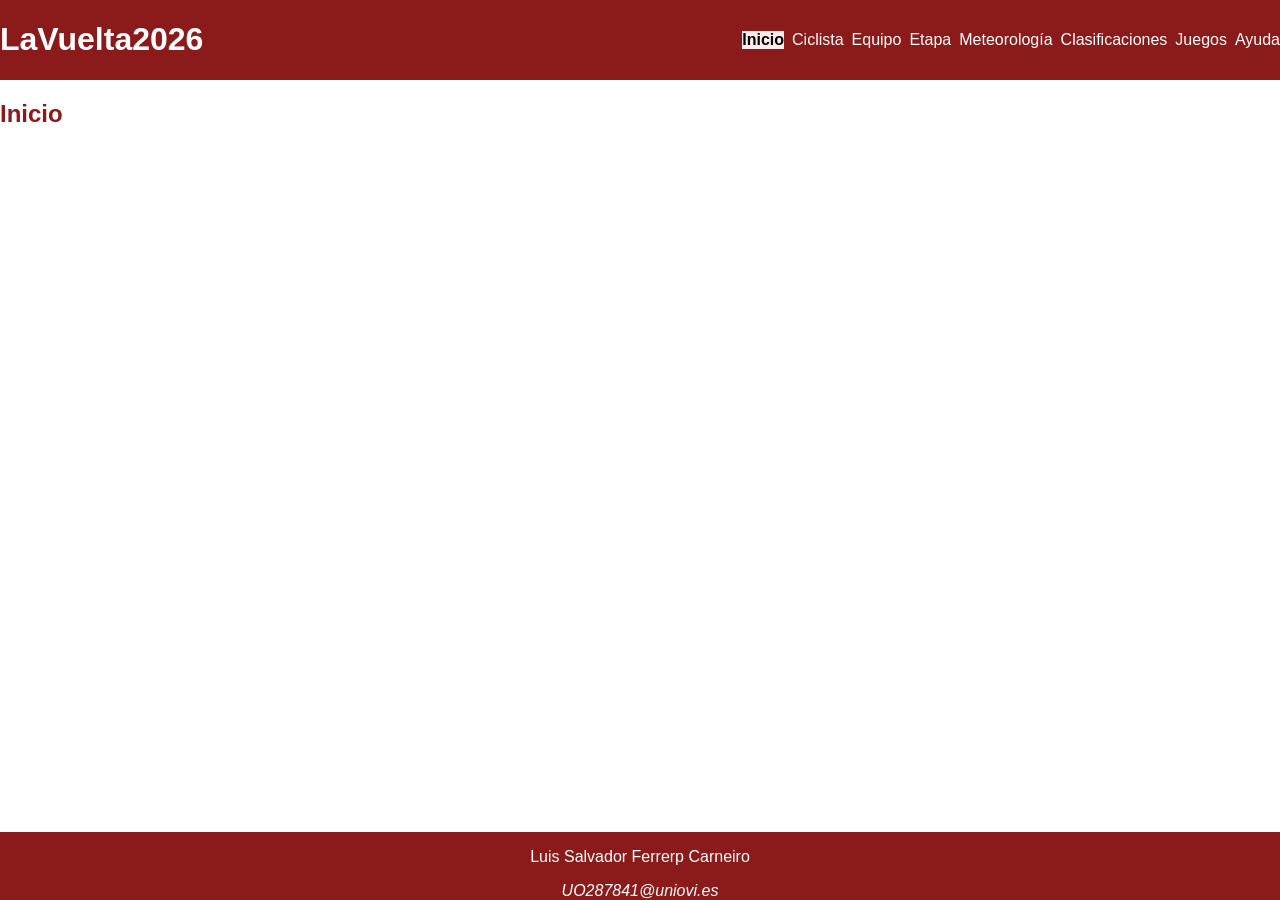
<file: LaVuelta2026/index.html>
<!DOCTYPE HTML>

<html lang="es">
<head>
    <!-- Datos que describen el documento -->
    <meta charset="UTF-8" />
    <title>LaVuelta2026</title>

    <meta name="author" content="Luis Salvador Ferrerp Carneiro" />
    <meta name="description" content="Documento index del proyecto LaVuelta2026" />

    <meta name ="viewport" content ="width=device-width, initial-scale=1.0" />

    <!--Enlace a las hojas de estilo-->
    <link rel="stylesheet" type="text/css" href="estilo/estilo.css" />
    <link rel="stylesheet" type="text/css" href="estilo/layout.css" />

    <!--Favicon del proyecto-->
    <link rel="icon" type="image/x-icon" href="multimedia/img/favicon.ico" />
</head>

<body>
    <header>
        <h1><a href="index.html">LaVuelta2026</a></h1>
        <nav>
            <a href="index.html" title="Página principal del proyecto LaVuelta2026" aria-current="page">Inicio</a>
            <a href="ciclista.html" title="Datos, equipos y resultados del ciclista Julien Bernard">Ciclista</a>
            <a href="equipo.html" title="Alineación del equipo Lidl-Trek en La Vuelta 2026">Equipo</a>
            <a href="etapa.html" title="Información sobre la etapa 16 de La Vuelta 2026">Etapa</a>
            <a href="meteorologia.html" title="Información meteorológica de la etapa">Meteorología</a>
            <a href="clasificaciones.html" title="Clasificaciones de La Vuelta 2026">Clasificaciones</a>
            <a href="juegos.html" title="Juego de preguntas sobre la etapa">Juegos</a>
            <a href="ayuda.html" title="Ayuda sobre el contenido y el uso del sitio web">Ayuda</a>
        </nav>
    </header>

    <main>
        <h2>Inicio</h2>

    </main>

    <footer>
        <p>Luis Salvador Ferrerp Carneiro</p>
        <address>
            <a href="mailto:UO287841@uniovi.es">UO287841@uniovi.es</a>
        </address>
    </footer>
</body>
</html>
</file>
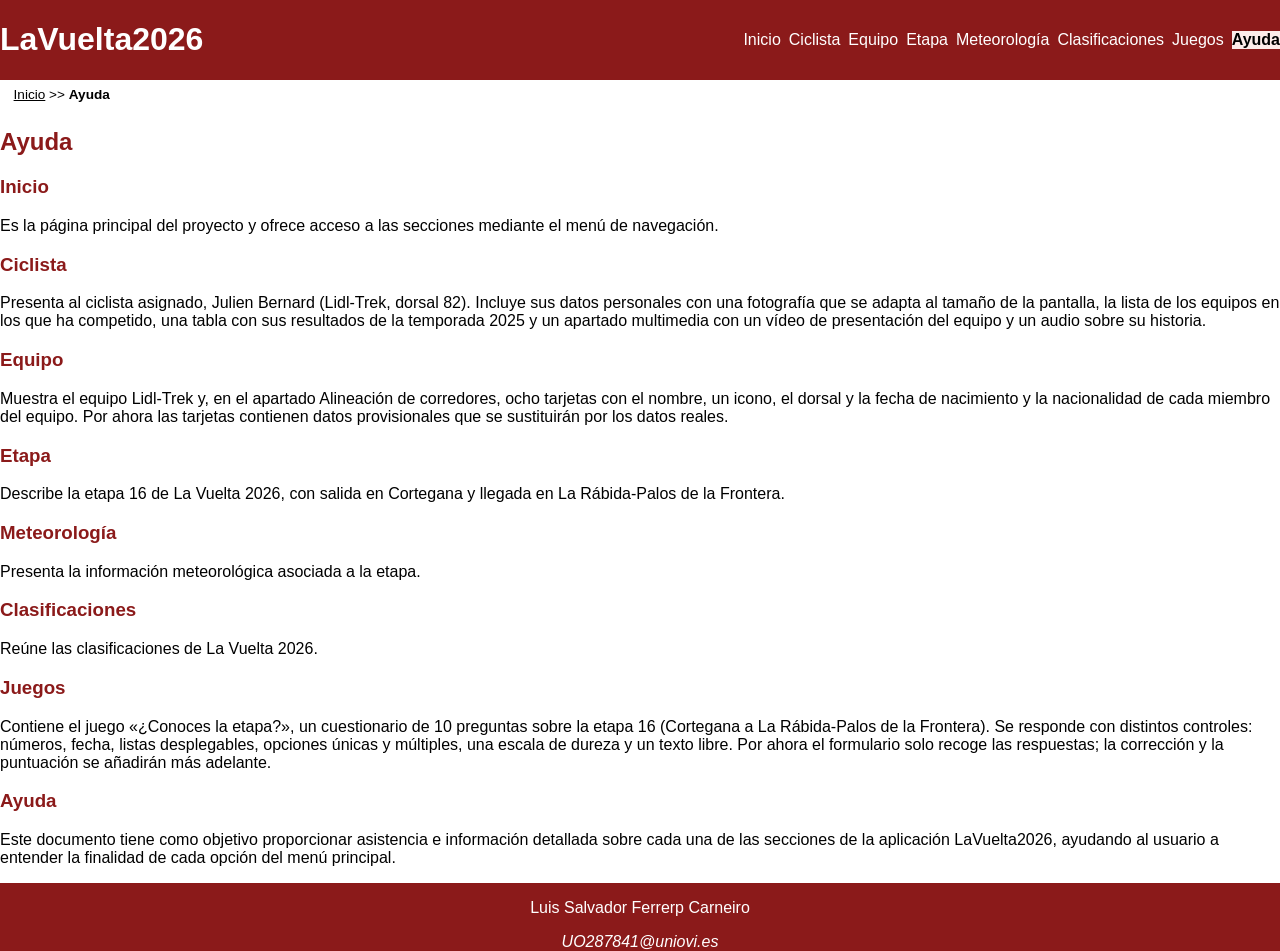
<file: LaVuelta2026/ayuda.html>
<!DOCTYPE HTML>

<html lang="es">
<head>
    <!-- Datos que describen el documento -->
    <meta charset="UTF-8" />
    <title>LaVuelta2026:Ayuda</title>

    <meta name="author" content="Luis Salvador Ferrerp Carneiro" />
    <meta name="description" content="Documento ayuda del proyecto LaVuelta2026" />

    <meta name ="viewport" content ="width=device-width, initial-scale=1.0" />

    <!--Enlace a las hojas de estilo-->
    <link rel="stylesheet" type="text/css" href="estilo/estilo.css" />
    <link rel="stylesheet" type="text/css" href="estilo/layout.css" />

    <!--Favicon del proyecto-->
    <link rel="icon" type="image/x-icon" href="multimedia/img/favicon.ico" />
</head>

<body>
    <header>
        <h1><a href="index.html">LaVuelta2026</a></h1>
        <nav>
            <a href="index.html" title="Página principal del proyecto LaVuelta2026">Inicio</a>
            <a href="ciclista.html" title="Datos, equipos y resultados del ciclista Julien Bernard">Ciclista</a>
            <a href="equipo.html" title="Alineación del equipo Lidl-Trek en La Vuelta 2026">Equipo</a>
            <a href="etapa.html" title="Información sobre la etapa 16 de La Vuelta 2026">Etapa</a>
            <a href="meteorologia.html" title="Información meteorológica de la etapa">Meteorología</a>
            <a href="clasificaciones.html" title="Clasificaciones de La Vuelta 2026">Clasificaciones</a>
            <a href="juegos.html" title="Juego de preguntas sobre la etapa">Juegos</a>
            <a href="ayuda.html" title="Ayuda sobre el contenido y el uso del sitio web" aria-current="page">Ayuda</a>
        </nav>
    </header>
    <nav aria-label="migas">
        <ol>
            <li><a href="index.html">Inicio</a></li>
            <li aria-hidden="true">&gt;&gt;</li>
            <li aria-current="page">Ayuda</li>
        </ol>
    </nav>


    <main>
        <h2>Ayuda</h2>

        <section>
            <h3>Inicio</h3>
            <p>Es la página principal del proyecto y ofrece acceso a las secciones mediante el menú de navegación.</p>
        </section>

        <section>
            <h3>Ciclista</h3>
            <p>Presenta al ciclista asignado, Julien Bernard (Lidl-Trek, dorsal 82). Incluye sus datos personales con una fotografía que se adapta al tamaño de la pantalla, la lista de los equipos en los que ha competido, una tabla con sus resultados de la temporada 2025 y un apartado multimedia con un vídeo de presentación del equipo y un audio sobre su historia.</p>
        </section>

        <section>
            <h3>Equipo</h3>
            <p>Muestra el equipo Lidl-Trek y, en el apartado Alineación de corredores, ocho tarjetas con el nombre, un icono, el dorsal y la fecha de nacimiento y la nacionalidad de cada miembro del equipo. Por ahora las tarjetas contienen datos provisionales que se sustituirán por los datos reales.</p>
        </section>

        <section>
            <h3>Etapa</h3>
            <p>Describe la etapa 16 de La Vuelta 2026, con salida en Cortegana y llegada en La Rábida-Palos de la Frontera.</p>
        </section>

        <section>
            <h3>Meteorología</h3>
            <p>Presenta la información meteorológica asociada a la etapa.</p>
        </section>

        <section>
            <h3>Clasificaciones</h3>
            <p>Reúne las clasificaciones de La Vuelta 2026.</p>
        </section>

        <section>
            <h3>Juegos</h3>
            <p>Contiene el juego «¿Conoces la etapa?», un cuestionario de 10 preguntas sobre la etapa 16 (Cortegana a La Rábida-Palos de la Frontera). Se responde con distintos controles: números, fecha, listas desplegables, opciones únicas y múltiples, una escala de dureza y un texto libre. Por ahora el formulario solo recoge las respuestas; la corrección y la puntuación se añadirán más adelante.</p>
        </section>

        <section>
            <h3>Ayuda</h3>
            <p>Este documento tiene como objetivo proporcionar asistencia e información detallada sobre cada una de las secciones de la aplicación LaVuelta2026, ayudando al usuario a entender la finalidad de cada opción del menú principal.</p>
        </section>
    </main>

    <footer>
        <p>Luis Salvador Ferrerp Carneiro</p>
        <address>
            <a href="mailto:UO287841@uniovi.es">UO287841@uniovi.es</a>
        </address>
    </footer>
</body>
</html>
</file>
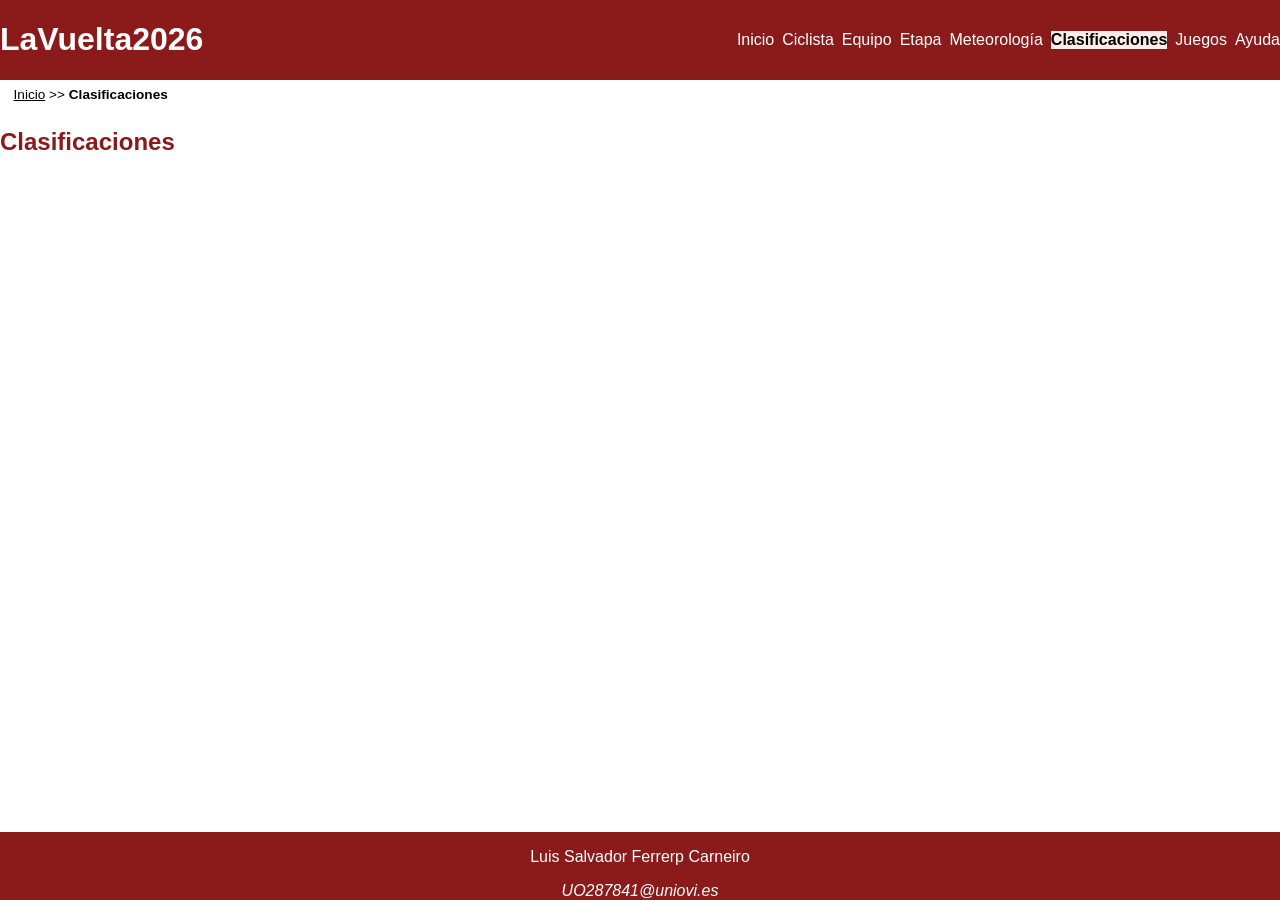
<file: LaVuelta2026/clasificaciones.html>
<!DOCTYPE HTML>

<html lang="es">
<head>
    <!-- Datos que describen el documento -->
    <meta charset="UTF-8" />
    <title>LaVuelta2026: Clasificaciones</title>

    <meta name="author" content="Luis Salvador Ferrerp Carneiro" />
    <meta name="description" content="Documento clasificaciones del proyecto LaVuelta2026" />

    <meta name ="viewport" content ="width=device-width, initial-scale=1.0" />

    <!--Enlace a las hojas de estilo-->
    <link rel="stylesheet" type="text/css" href="estilo/estilo.css" />
    <link rel="stylesheet" type="text/css" href="estilo/layout.css" />

    <!--Favicon del proyecto-->
    <link rel="icon" type="image/x-icon" href="multimedia/img/favicon.ico" />
</head>

<body>
    <header>
        <h1><a href="index.html">LaVuelta2026</a></h1>
        <nav>
            <a href="index.html" title="Página principal del proyecto LaVuelta2026">Inicio</a>
            <a href="ciclista.html" title="Datos, equipos y resultados del ciclista Julien Bernard">Ciclista</a>
            <a href="equipo.html" title="Alineación del equipo Lidl-Trek en La Vuelta 2026">Equipo</a>
            <a href="etapa.html" title="Información sobre la etapa 16 de La Vuelta 2026">Etapa</a>
            <a href="meteorologia.html" title="Información meteorológica de la etapa">Meteorología</a>
            <a href="clasificaciones.html" title="Clasificaciones de La Vuelta 2026" aria-current="page">Clasificaciones</a>
            <a href="juegos.html" title="Juego de preguntas sobre la etapa">Juegos</a>
            <a href="ayuda.html" title="Ayuda sobre el contenido y el uso del sitio web">Ayuda</a>
        </nav>
    </header>
    <nav aria-label="migas">
        <ol>
            <li><a href="index.html">Inicio</a></li>
            <li aria-hidden="true">&gt;&gt;</li>
            <li aria-current="page">Clasificaciones</li>
        </ol>
    </nav>


    <main>
        <h2>Clasificaciones</h2>

    </main>

    <footer>
        <p>Luis Salvador Ferrerp Carneiro</p>
        <address>
            <a href="mailto:UO287841@uniovi.es">UO287841@uniovi.es</a>
        </address>
    </footer>
</body>
</html>
</file>
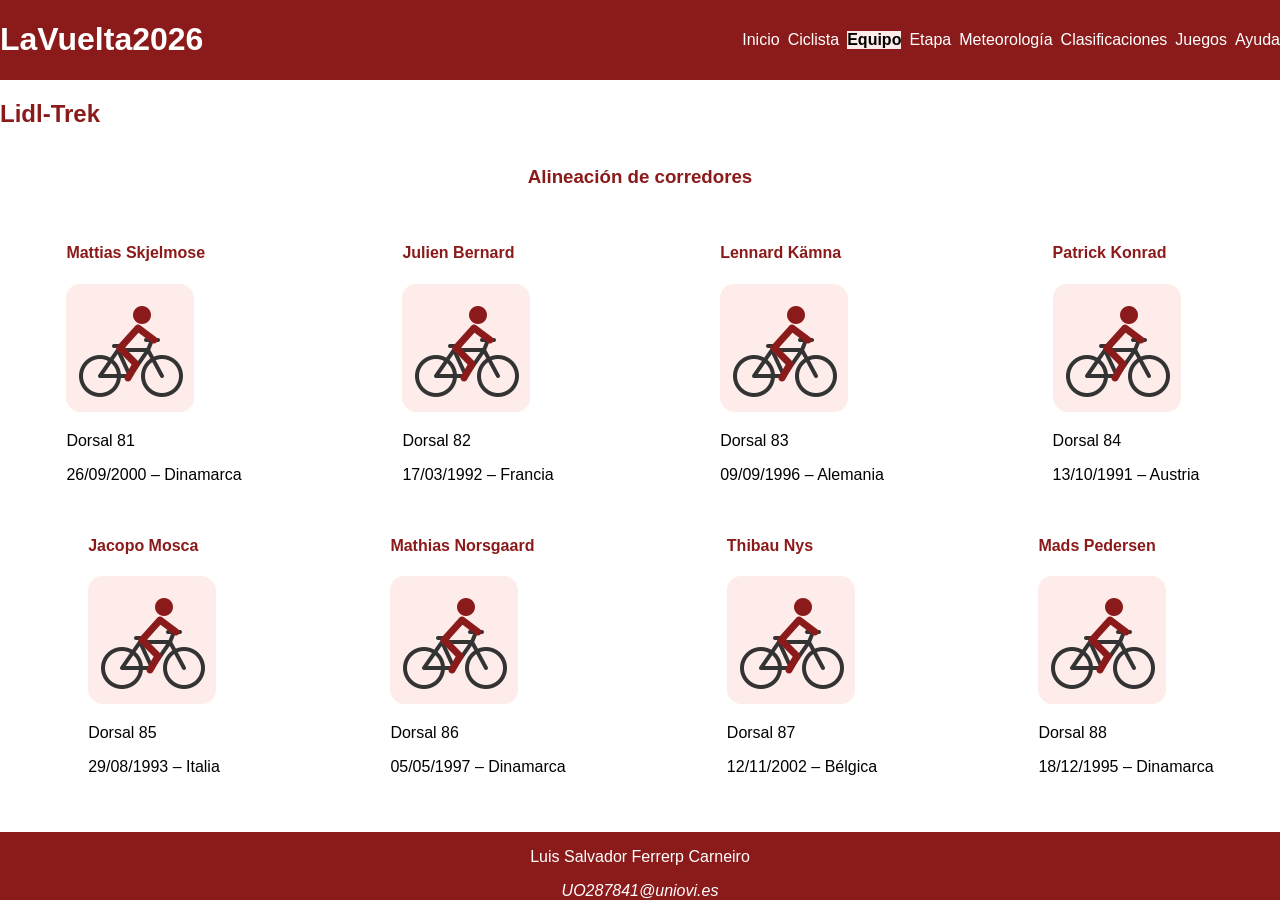
<file: LaVuelta2026/equipo.html>
<!DOCTYPE HTML>

<html lang="es">
<head>
    <!-- Datos que describen el documento -->
    <meta charset="UTF-8" />
    <title>LaVuelta2026: Equipo</title>

    <meta name="author" content="Luis Salvador Ferrerp Carneiro" />
    <meta name="description" content="Documento equipo del proyecto LaVuelta2026" />

    <meta name ="viewport" content ="width=device-width, initial-scale=1.0" />

    <!--Enlace a las hojas de estilo-->
    <link rel="stylesheet" type="text/css" href="estilo/estilo.css" />
    <link rel="stylesheet" type="text/css" href="estilo/layout.css" />

    <!--Favicon del proyecto-->
    <link rel="icon" type="image/x-icon" href="multimedia/img/favicon.ico" />
</head>

<body>
    <header>
        <h1>LaVuelta2026</h1>
        <nav>
            <a href="index.html" title="Página principal del proyecto LaVuelta2026">Inicio</a>
            <a href="ciclista.html" title="Datos, equipos y resultados del ciclista Julien Bernard">Ciclista</a>
            <a href="equipo.html" title="Alineación del equipo Lidl-Trek en La Vuelta 2026" aria-current="page">Equipo</a>
            <a href="etapa.html" title="Información sobre la etapa 16 de La Vuelta 2026">Etapa</a>
            <a href="meteorologia.html" title="Información meteorológica de la etapa">Meteorología</a>
            <a href="clasificaciones.html" title="Clasificaciones de La Vuelta 2026">Clasificaciones</a>
            <a href="juegos.html" title="Juego de preguntas sobre la etapa">Juegos</a>
            <a href="ayuda.html" title="Ayuda sobre el contenido y el uso del sitio web">Ayuda</a>
        </nav>
    </header>
    <main>
        <h2>Lidl-Trek</h2>

        <section>
            <h3>Alineación de corredores</h3>
            <article>
                <h4>Mattias Skjelmose</h4>
                <img src="multimedia/img/ciclista-generico.png" width="128" height="128" alt="Icono genérico de un ciclista" />
                <p>Dorsal 81</p>
                <p>26/09/2000 – Dinamarca</p>
            </article>
            <article>
                <h4>Julien Bernard</h4>
                <img src="multimedia/img/ciclista-generico.png" width="128" height="128" alt="Icono genérico de un ciclista" />
                <p>Dorsal 82</p>
                <p>17/03/1992 – Francia</p>
            </article>
            <article>
                <h4>Lennard Kämna</h4>
                <img src="multimedia/img/ciclista-generico.png" width="128" height="128" alt="Icono genérico de un ciclista" />
                <p>Dorsal 83</p>
                <p>09/09/1996 – Alemania</p>
            </article>
            <article>
                <h4>Patrick Konrad</h4>
                <img src="multimedia/img/ciclista-generico.png" width="128" height="128" alt="Icono genérico de un ciclista" />
                <p>Dorsal 84</p>
                <p>13/10/1991 – Austria</p>
            </article>
            <article>
                <h4>Jacopo Mosca</h4>
                <img src="multimedia/img/ciclista-generico.png" width="128" height="128" alt="Icono genérico de un ciclista" />
                <p>Dorsal 85</p>
                <p>29/08/1993 – Italia</p>
            </article>
            <article>
                <h4>Mathias Norsgaard</h4>
                <img src="multimedia/img/ciclista-generico.png" width="128" height="128" alt="Icono genérico de un ciclista" />
                <p>Dorsal 86</p>
                <p>05/05/1997 – Dinamarca</p>
            </article>
            <article>
                <h4>Thibau Nys</h4>
                <img src="multimedia/img/ciclista-generico.png" width="128" height="128" alt="Icono genérico de un ciclista" />
                <p>Dorsal 87</p>
                <p>12/11/2002 – Bélgica</p>
            </article>
            <article>
                <h4>Mads Pedersen</h4>
                <img src="multimedia/img/ciclista-generico.png" width="128" height="128" alt="Icono genérico de un ciclista" />
                <p>Dorsal 88</p>
                <p>18/12/1995 – Dinamarca</p>
            </article>
        </section>
    </main>

    <footer>
        <p>Luis Salvador Ferrerp Carneiro</p>
        <address>
            <a href="mailto:UO287841@uniovi.es">UO287841@uniovi.es</a>
        </address>
    </footer>
</body>
</html>
</file>
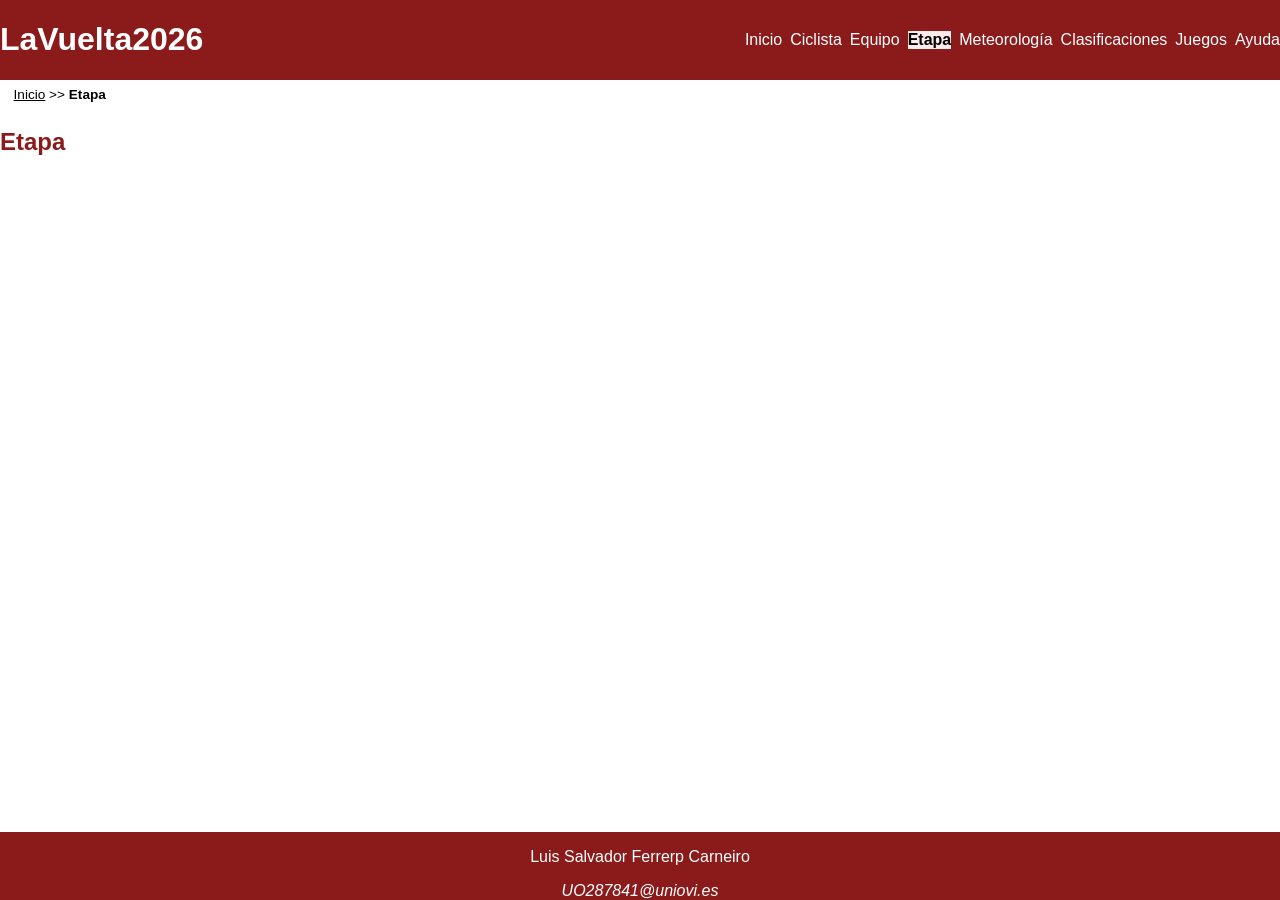
<file: LaVuelta2026/etapa.html>
<!DOCTYPE HTML>

<html lang="es">
<head>
    <!-- Datos que describen el documento -->
    <meta charset="UTF-8" />
    <title>LaVuelta2026: Etapa</title>

    <meta name="author" content="Luis Salvador Ferrerp Carneiro" />
    <meta name="description" content="Documento etapa del proyecto LaVuelta2026" />

    <meta name ="viewport" content ="width=device-width, initial-scale=1.0" />

    <!--Enlace a las hojas de estilo-->
    <link rel="stylesheet" type="text/css" href="estilo/estilo.css" />
    <link rel="stylesheet" type="text/css" href="estilo/layout.css" />

    <!--Favicon del proyecto-->
    <link rel="icon" type="image/x-icon" href="multimedia/img/favicon.ico" />
</head>

<body>
    <header>
        <h1><a href="index.html">LaVuelta2026</a></h1>
        <nav>
            <a href="index.html" title="Página principal del proyecto LaVuelta2026">Inicio</a>
            <a href="ciclista.html" title="Datos, equipos y resultados del ciclista Julien Bernard">Ciclista</a>
            <a href="equipo.html" title="Alineación del equipo Lidl-Trek en La Vuelta 2026">Equipo</a>
            <a href="etapa.html" title="Información sobre la etapa 16 de La Vuelta 2026" aria-current="page">Etapa</a>
            <a href="meteorologia.html" title="Información meteorológica de la etapa">Meteorología</a>
            <a href="clasificaciones.html" title="Clasificaciones de La Vuelta 2026">Clasificaciones</a>
            <a href="juegos.html" title="Juego de preguntas sobre la etapa">Juegos</a>
            <a href="ayuda.html" title="Ayuda sobre el contenido y el uso del sitio web">Ayuda</a>
        </nav>
    </header>
    <nav aria-label="migas">
        <ol>
            <li><a href="index.html">Inicio</a></li>
            <li aria-hidden="true">&gt;&gt;</li>
            <li aria-current="page">Etapa</li>
        </ol>
    </nav>


    <main>
        <h2>Etapa</h2>

    </main>

    <footer>
        <p>Luis Salvador Ferrerp Carneiro</p>
        <address>
            <a href="mailto:UO287841@uniovi.es">UO287841@uniovi.es</a>
        </address>
    </footer>
</body>
</html>
</file>
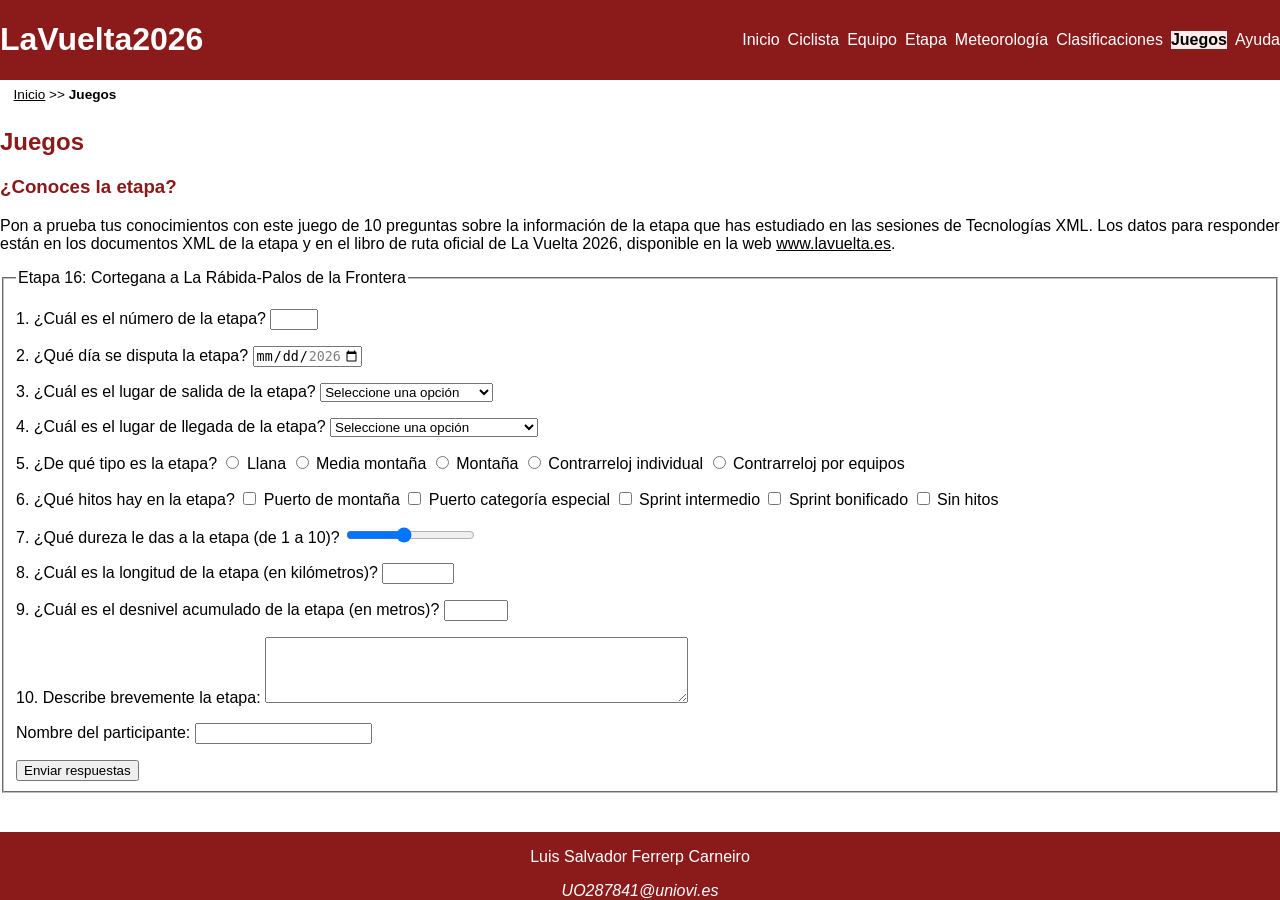
<file: LaVuelta2026/juegos.html>
<!DOCTYPE HTML>

<html lang="es">
<head>
    <!-- Datos que describen el documento -->
    <meta charset="UTF-8" />
    <title>LaVuelta2026: Juegos</title>

    <meta name="author" content="Luis Salvador Ferrerp Carneiro" />
    <meta name="description" content="Documento juegos del proyecto LaVuelta2026" />

    <meta name ="viewport" content ="width=device-width, initial-scale=1.0" />

    <!--Enlace a las hojas de estilo-->
    <link rel="stylesheet" type="text/css" href="estilo/estilo.css" />
    <link rel="stylesheet" type="text/css" href="estilo/layout.css" />

    <!--Favicon del proyecto-->
    <link rel="icon" type="image/x-icon" href="multimedia/img/favicon.ico" />
</head>

<body>
    <header>
        <h1><a href="index.html">LaVuelta2026</a></h1>
        <nav>
            <a href="index.html" title="Página principal del proyecto LaVuelta2026">Inicio</a>
            <a href="ciclista.html" title="Datos, equipos y resultados del ciclista Julien Bernard">Ciclista</a>
            <a href="equipo.html" title="Alineación del equipo Lidl-Trek en La Vuelta 2026">Equipo</a>
            <a href="etapa.html" title="Información sobre la etapa 16 de La Vuelta 2026">Etapa</a>
            <a href="meteorologia.html" title="Información meteorológica de la etapa">Meteorología</a>
            <a href="clasificaciones.html" title="Clasificaciones de La Vuelta 2026">Clasificaciones</a>
            <a href="juegos.html" title="Juego de preguntas sobre la etapa" aria-current="page">Juegos</a>
            <a href="ayuda.html" title="Ayuda sobre el contenido y el uso del sitio web">Ayuda</a>
        </nav>
    </header>
    <nav aria-label="migas">
        <ol>
            <li><a href="index.html">Inicio</a></li>
            <li aria-hidden="true">&gt;&gt;</li>
            <li aria-current="page">Juegos</li>
        </ol>
    </nav>


    <main>
        <h2>Juegos</h2>

        <h3>¿Conoces la etapa?</h3>
        <p>Pon a prueba tus conocimientos con este juego de 10 preguntas sobre la información de la etapa que has estudiado en las sesiones de Tecnologías XML. Los datos para responder están en los documentos XML de la etapa y en el libro de ruta oficial de La Vuelta 2026, disponible en la web <a href="https://www.lavuelta.es/es">www.lavuelta.es</a>.</p>

        <form>
            <fieldset>
                <legend>Etapa 16: Cortegana a La Rábida-Palos de la Frontera</legend>

                <p>
                    <label for="numero-etapa">1. ¿Cuál es el número de la etapa?</label>
                    <input type="number" id="numero-etapa" min="1" max="21" step="1" />
                </p>

                <p>
                    <label for="fecha-etapa">2. ¿Qué día se disputa la etapa?</label>
                    <input type="date" id="fecha-etapa" min="2026-08-22" max="2026-09-13" />
                </p>

                <p>
                    <label for="lugar-salida">3. ¿Cuál es el lugar de salida de la etapa?</label>
                    <select id="lugar-salida" required="required">
                        <option value="" selected="selected" disabled="disabled">Seleccione una opción</option>
                    <option>Alcaraz</option>
                    <option>Alcosebre</option>
                    <option>Almuñécar</option>
                    <option>Andorra La Vella</option>
                    <option>Carrefour Granada</option>
                    <option>Cartagena</option>
                    <option>Cortegana</option>
                    <option>Dos Hermanas</option>
                    <option>El Puerto de Santa María</option>
                    <option>Falset-Costa Daurada</option>
                    <option>Gruissan-Aude</option>
                    <option>Jaén</option>
                    <option>La Calahorra</option>
                    <option>La Vila Joiosa-Villajoyosa</option>
                    <option>Mónaco</option>
                    <option>Palma del Río</option>
                    <option>Puçol</option>
                    <option>Vall D&apos;Alba</option>
                    <option>Vélez-Málaga</option>
                    <option>Vera</option>
                    </select>
                </p>

                <p>
                    <label for="lugar-llegada">4. ¿Cuál es el lugar de llegada de la etapa?</label>
                    <select id="lugar-llegada" required="required">
                        <option value="" selected="selected" disabled="disabled">Seleccione una opción</option>
                    <option>Alto de Aitana-Costa Blanca</option>
                    <option>Andorra La Vella</option>
                    <option>Aramón Valdelinares</option>
                    <option>Calar Alto</option>
                    <option>Castelló</option>
                    <option>Collado del Alguacil</option>
                    <option>Córdoba</option>
                    <option>Elche de la Sierra</option>
                    <option>Font Romeu</option>
                    <option>Granada</option>
                    <option>Jerez de la Frontera</option>
                    <option>La Rábida-Palos de la Frontera</option>
                    <option>Loja</option>
                    <option>Lorca</option>
                    <option>Manosque</option>
                    <option>Mónaco</option>
                    <option>Peñas Blancas-Estepona</option>
                    <option>Roquetes-Tierres de L&apos;Ebre</option>
                    <option>Sevilla</option>
                    <option>Sierra de la Pandera</option>
                    <option>Xeraco</option>
                    </select>
                </p>

                <p>
                    5. ¿De qué tipo es la etapa?
                    <input type="radio" id="tipo-llana" />
                <label for="tipo-llana">Llana</label>
                    <input type="radio" id="tipo-media-montana" />
                <label for="tipo-media-montana">Media montaña</label>
                    <input type="radio" id="tipo-montana" />
                <label for="tipo-montana">Montaña</label>
                    <input type="radio" id="tipo-crono-individual" />
                <label for="tipo-crono-individual">Contrarreloj individual</label>
                    <input type="radio" id="tipo-crono-equipos" />
                <label for="tipo-crono-equipos">Contrarreloj por equipos</label>
                </p>

                <p>
                    6. ¿Qué hitos hay en la etapa?
                    <input type="checkbox" id="hito-puerto" />
                <label for="hito-puerto">Puerto de montaña</label>
                    <input type="checkbox" id="hito-puerto-especial" />
                <label for="hito-puerto-especial">Puerto categoría especial</label>
                    <input type="checkbox" id="hito-sprint-intermedio" />
                <label for="hito-sprint-intermedio">Sprint intermedio</label>
                    <input type="checkbox" id="hito-sprint-bonificado" />
                <label for="hito-sprint-bonificado">Sprint bonificado</label>
                    <input type="checkbox" id="hito-ninguno" />
                <label for="hito-ninguno">Sin hitos</label>
                </p>

                <p>
                    <label for="dureza-etapa">7. ¿Qué dureza le das a la etapa (de 1 a 10)?</label>
                    <input type="range" id="dureza-etapa" min="1" max="10" step="1" value="5" />
                </p>

                <p>
                    <label for="longitud-etapa">8. ¿Cuál es la longitud de la etapa (en kilómetros)?</label>
                    <input type="number" id="longitud-etapa" min="0" max="300" step="0.1" />
                </p>

                <p>
                    <label for="desnivel-etapa">9. ¿Cuál es el desnivel acumulado de la etapa (en metros)?</label>
                    <input type="number" id="desnivel-etapa" min="0" max="8000" step="1" />
                </p>

                <p>
                    <label for="descripcion-etapa">10. Describe brevemente la etapa:</label>
                    <textarea id="descripcion-etapa" rows="4" cols="50" maxlength="500"></textarea>
                </p>

                <p>
                    <label for="nombre-participante">Nombre del participante:</label>
                    <input type="text" id="nombre-participante" maxlength="80" />
                </p>

                <button type="submit">Enviar respuestas</button>
            </fieldset>
        </form>
    </main>

    <footer>
        <p>Luis Salvador Ferrerp Carneiro</p>
        <address>
            <a href="mailto:UO287841@uniovi.es">UO287841@uniovi.es</a>
        </address>
    </footer>
</body>
</html>
</file>
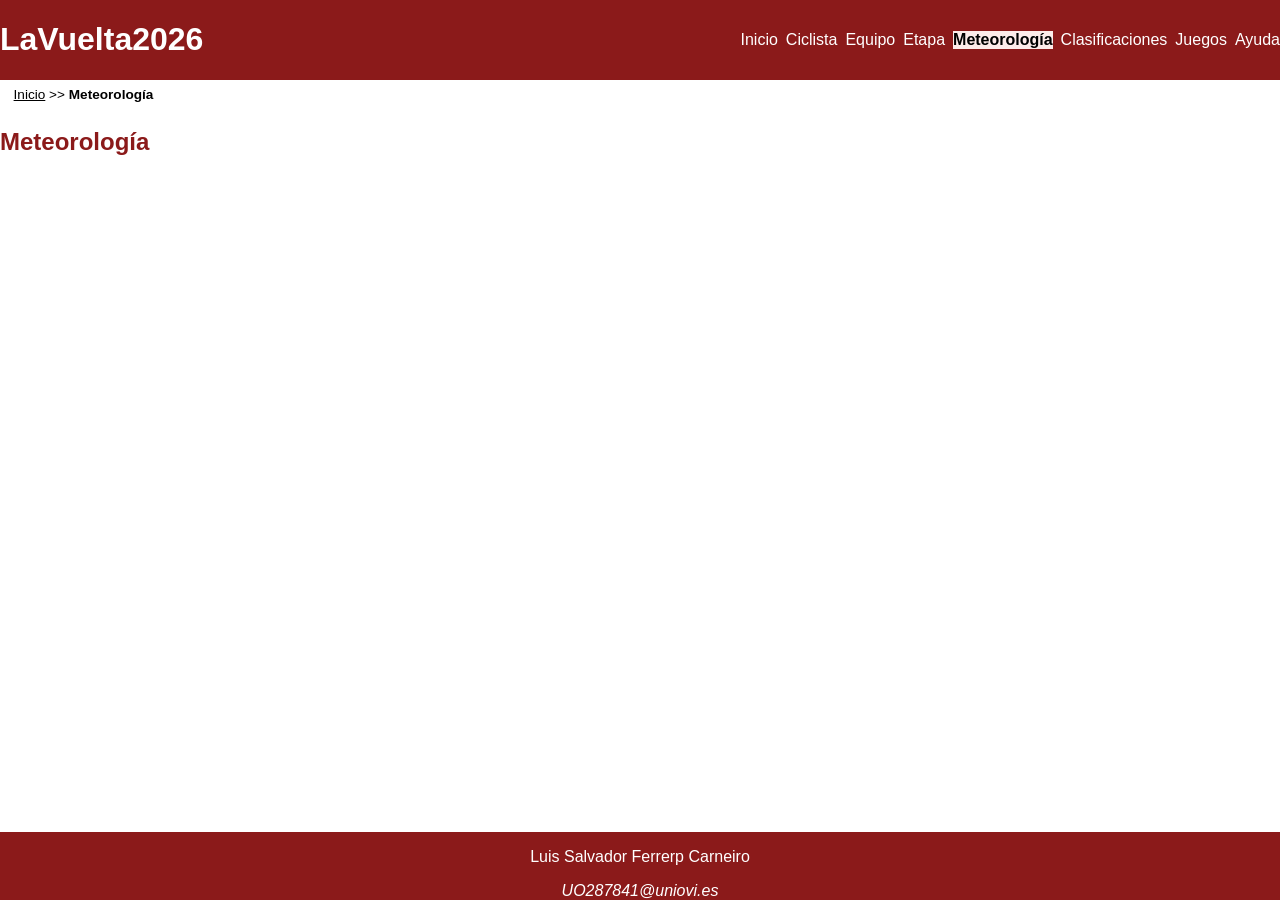
<file: LaVuelta2026/meteorologia.html>
<!DOCTYPE HTML>

<html lang="es">
<head>
    <!-- Datos que describen el documento -->
    <meta charset="UTF-8" />
    <title>LaVuelta2026: Meteo</title>

    <meta name="author" content="Luis Salvador Ferrerp Carneiro" />
    <meta name="description" content="Documento meteorologia del proyecto LaVuelta2026" />

    <meta name ="viewport" content ="width=device-width, initial-scale=1.0" />

    <!--Enlace a las hojas de estilo-->
    <link rel="stylesheet" type="text/css" href="estilo/estilo.css" />
    <link rel="stylesheet" type="text/css" href="estilo/layout.css" />

    <!--Favicon del proyecto-->
    <link rel="icon" type="image/x-icon" href="multimedia/img/favicon.ico" />
</head>

<body>
    <header>
        <h1><a href="index.html">LaVuelta2026</a></h1>
        <nav>
            <a href="index.html" title="Página principal del proyecto LaVuelta2026">Inicio</a>
            <a href="ciclista.html" title="Datos, equipos y resultados del ciclista Julien Bernard">Ciclista</a>
            <a href="equipo.html" title="Alineación del equipo Lidl-Trek en La Vuelta 2026">Equipo</a>
            <a href="etapa.html" title="Información sobre la etapa 16 de La Vuelta 2026">Etapa</a>
            <a href="meteorologia.html" title="Información meteorológica de la etapa" aria-current="page">Meteorología</a>
            <a href="clasificaciones.html" title="Clasificaciones de La Vuelta 2026">Clasificaciones</a>
            <a href="juegos.html" title="Juego de preguntas sobre la etapa">Juegos</a>
            <a href="ayuda.html" title="Ayuda sobre el contenido y el uso del sitio web">Ayuda</a>
        </nav>
    </header>
    <nav aria-label="migas">
        <ol>
            <li><a href="index.html">Inicio</a></li>
            <li aria-hidden="true">&gt;&gt;</li>
            <li aria-current="page">Meteorología</li>
        </ol>
    </nav>


    <main>
        <h2>Meteorología</h2>

    </main>

    <footer>
        <p>Luis Salvador Ferrerp Carneiro</p>
        <address>
            <a href="mailto:UO287841@uniovi.es">UO287841@uniovi.es</a>
        </address>
    </footer>
</body>
</html>
</file>
<file: LaVuelta2026/estilo/estilo.css>
/* ***************************************/
/*             LaVuelta2026              */
/*          Estilos generales            */
/* ***************************************/
/*    DATOS ESTUDIANTE                   */
/* --------------------------------------*/
/*  Nombre y Apellidos: Luis Salvador Ferrerp Carneiro */
/*  Correo electrónico (uniovi): UO287841@uniovi.es */
/*  Grupo de laboratorio:                */
/* ***************************************/

/* ----------------------------------------------------------------------
   Gama cromática del proyecto (WCAG 2.2, nivel AAA)
   Nivel AAA: ratio de al menos 7:1 para texto normal y 4.5:1 para texto grande

   Color principal #8B1A1A (rojo oscuro)
        o Contraste de 9.29:1 con color blanco (AAA)
        o Contraste de 8.12:1 con color secundario (AAA)
        o Contraste de 2.26:1 con color negro (NO CONTRASTA, combinación descartada)

   Color secundario #FDECEA (rosa muy claro)
        o Contraste de 18.36:1 con color negro (AAA)
        o Contraste de 8.12:1 con color principal (AAA)
        o Contraste de 1.14:1 con color blanco (NO CONTRASTA, combinación descartada)

   Color blanco #FFFFFF
        o Contraste de 9.29:1 con color principal (AAA)
        o Contraste de 21.00:1 con color negro (AAA)
        o Contraste de 1.14:1 con color secundario (NO CONTRASTA, combinación descartada)

   Color negro #000000
        o Contraste de 21.00:1 con color blanco (AAA)
        o Contraste de 18.36:1 con color secundario (AAA)
        o Contraste de 2.26:1 con color principal (NO CONTRASTA, combinación descartada)

   Combinaciones válidas (AAA) que se utilizan en el proyecto:
        o Texto blanco sobre fondo principal (cabecera y pie)
        o Texto principal sobre fondo blanco (encabezados)
        o Texto negro sobre fondo blanco (contenido general)
        o Texto secundario sobre fondo principal (enlaces al pasar el ratón o con el foco)
   ---------------------------------------------------------------------- */

/* Especificidad: 010 */
:root {
    --color-principal: #8B1A1A;
    --color-secundario: #FDECEA;
    --color-negro: #000000;
    --color-blanco: #FFFFFF;
}

/* Tipografía del proyecto: Verdana y Geneva son tipografías seguras de la
   misma familia genérica (sans-serif) */
/* Especificidad: 001 */
body {
    font-family: Verdana, Geneva, sans-serif;
    background-color: var(--color-blanco);
    color: var(--color-negro);
}

/* Especificidad: 001 */
a {
    color: var(--color-negro);
}

/* Especificidad: 001 */
header {
    background-color: var(--color-principal);
    color: var(--color-blanco);
}

/* Especificidad: 001 */
footer {
    background-color: var(--color-principal);
    color: var(--color-blanco);
}

/* Especificidad: 001 */
h1,
h2,
h3,
h4,
h5,
h6 {
    color: var(--color-principal);
}

/* El título del sitio está dentro de la cabecera, que tiene fondo principal */
/* Especificidad: 002 */
header h1 {
    color: var(--color-blanco);
}

/* Especificidad: 002 */
header a,
footer a {
    color: var(--color-blanco);
    text-decoration: none;
}

/* Especificidad: 012 */
header a:hover,
header a:focus,
footer a:hover,
footer a:focus {
    color: var(--color-secundario);
}

/* Especificidad: 013 */
header nav a[aria-current="page"] {
    background-color: var(--color-secundario);
    color: var(--color-negro);
    font-weight: bold;
}

/* Especificidad: 003 */
header + nav ol {
    font-size: 0.85em;
    list-style: none;
}

/* Especificidad: 003 */
header + nav li {
    display: inline;
}

/* Especificidad: 013 */
header + nav li:last-child {
    font-weight: bold;
}

/* Especificidad: 003 */
section:has(picture) ul {
    list-style: none;
}

/* Especificidad: 014, 014 */
section:has(picture) ul li:first-child,
section:has(picture) ul li:nth-child(3) {
    font-size: 1.25em;
}

/* Especificidad: 014 */
section:has(picture) ul li:first-child {
    font-weight: bold;
}

/* Especificidad: 014 */
section:has(picture) ul li:nth-child(4) {
    font-weight: bold;
}
</file>
<file: LaVuelta2026/estilo/layout.css>
/* ***************************************/
/*             LaVuelta2026              */
/*            Estilos layout             */
/* ***************************************/
/*    DATOS ESTUDIANTE                   */
/* --------------------------------------*/
/*  Nombre y Apellidos: Luis Salvador Ferrerp Carneiro */
/*  Correo electrónico (uniovi): UO287841@uniovi.es */
/*  Grupo de laboratorio:                */
/* ***************************************/

/* Especificidad: 001 */
body {
    display: grid;
    min-height: 100vh;
    grid-template-areas: "cabecera" "migas" "contenido" "pie";
    grid-template-rows: auto auto 1fr auto;
    margin: 0;
}

/* Especificidad: 001 */
header {
    grid-area: cabecera;
    display: flex;
    justify-content: space-between;
    align-items: center;
}

/* Especificidad: 002 */
header + nav {
    grid-area: migas;
}

/* Especificidad: 001 */
main {
    grid-area: contenido;
}

/* Especificidad: 001 */
footer {
    grid-area: pie;
    display: flex;
    flex-direction: column;
    align-items: center;
}

/* Especificidad: 002 */
header nav {
    display: flex;
    justify-content: space-between;
    flex-wrap: wrap;
    gap: 0.5em;
}

/* Especificidad: 003 */
header + nav ol {
    margin: 0.5em 1em;
    padding: 0;
}

/* Especificidad: 002 */
section:has(picture) {
    display: flex;
    flex-wrap: wrap;
    align-items: center;
}

/* Especificidad: 003 */
section:has(picture) h3 {
    flex-basis: 100%;
}

/* Especificidad: 003 */
section:has(picture) picture {
    order: 1;
}

/* Especificidad: 003 */
section:has(picture) ul {
    order: 2;
}

/* Especificidad: 002 */
section:has(video) {
    display: flex;
    flex-direction: column;
    align-items: flex-start;
}

/* Especificidad: 003 */
section:has(> article + article) {
    display: grid;
    grid-template-columns: repeat(4, 1fr);
    justify-items: center;
    align-items: center;
    gap: 1em;
}

/* Especificidad: 004 */
section:has(> article + article) h3 {
    grid-column: 1 / -1;
}

/* Especificidad: 001 */
video,
audio {
    max-width: 100%;
}

/* Especificidad: 001 */
table {
    border-collapse: collapse;
}

@media (max-width: 1024px) {
    /* Especificidad: 001 */
    header {
        flex-direction: column;
    }

    /* Especificidad: 002 */
    header nav {
        width: 100%;
        justify-content: space-around;
    }

    /* Especificidad: 003 */
    section:has(> article + article) {
        grid-template-columns: repeat(2, 1fr);
    }

    /* Especificidad: 003 */
    body > header + nav {
        display: none;
    }
}

@media (max-width: 768px) {
    /* Especificidad: 002 */
    header nav {
        flex-direction: column;
    }

    /* Especificidad: 003 */
    section:has(> article + article) {
        grid-template-columns: 1fr;
    }
}
</file>
